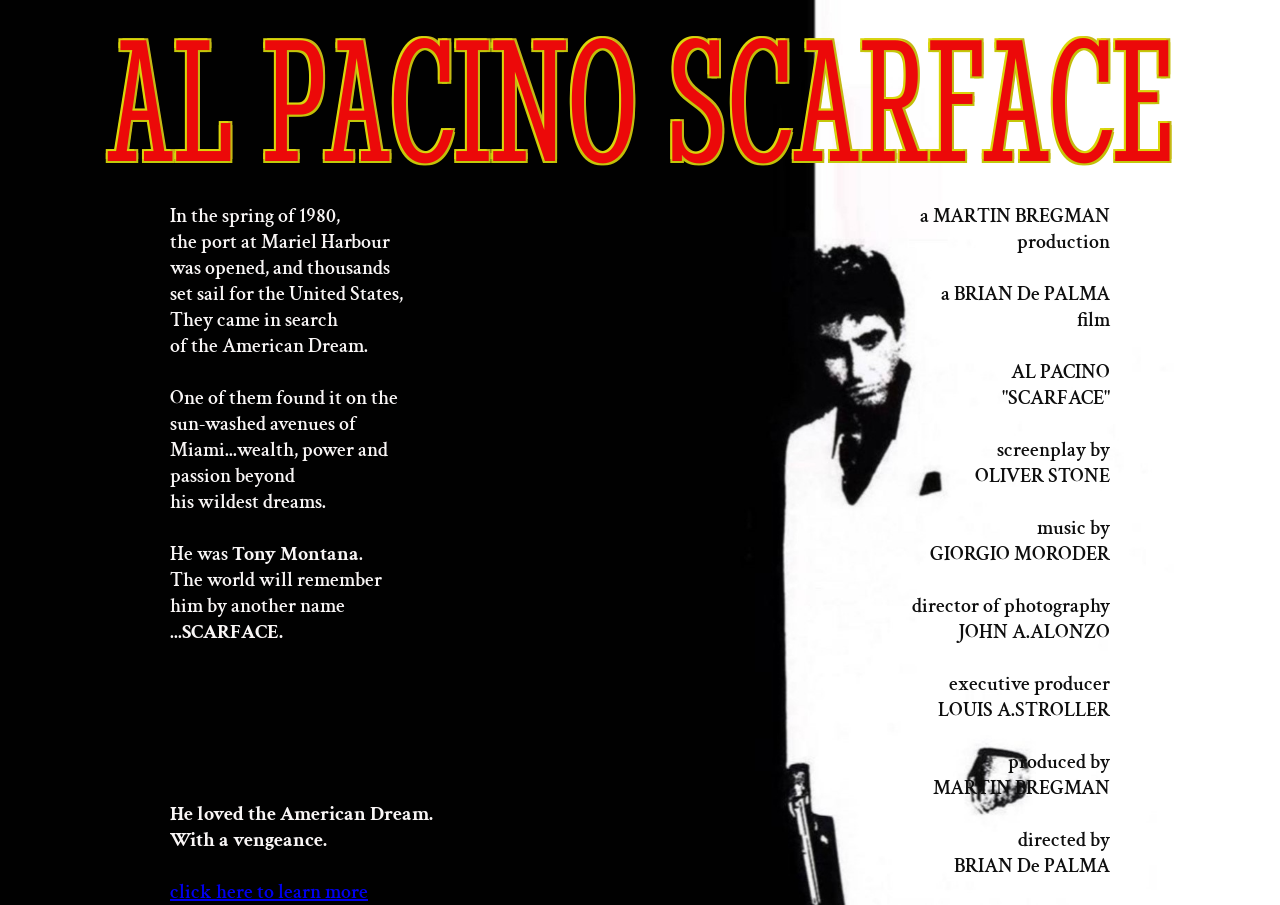
<file: index.html>
<!DOCTYPE html>
<html lang="en">
<!--head section-->

<head>
    <meta charset="UTF-8">
    <meta name="viewport" content="width=device-width, initial-scale=1.0">
    <!--title of the website-->
    <title>SCARFACE</title>
    <!--link for css file-->
    <link rel="stylesheet" href="styles.css">
    <!--link for icon-->
    <link rel="icon" href="images/scarface.jpg" type="image/jpg">
    <!--link for google fonts-->
    <link rel="preconnect" href="https://fonts.googleapis.com">
    <link rel="preconnect" href="https://fonts.gstatic.com" crossorigin>
    <link
        href="https://fonts.googleapis.com/css2?family=Crimson+Text:wght@400;600&family=Stint+Ultra+Condensed&display=swap"
        rel="stylesheet">
</head>
<!--body section-->

<body>
    <!--header section-->
    <header>
        <h1>AL PACINO SCARFACE</h1>
    </header>
    <!--main section-->
    <main>
        <section class="poster" id="poster">
            <!--left section-->
            <div class="story" id="story">
                <p>In the spring of 1980,<br>the port at Mariel Harbour<br>was opened, and thousands<br>set sail for the
                    United States,<br>They came in search<br>of the American Dream.</p>
                <br>
                <p>One of them found it on the<br>sun-washed avenues of<br>Miami...wealth, power and<br>passion
                    beyond<br>his wildest dreams.</p>
                <br>
                <p>He was <strong>Tony Montana</strong>.<br>The world will remember<br>him by another
                    name<br>...<strong>SCARFACE.</strong></p>
                <br>
                <br>
                <br>
                <br>
                <br>
                <br>
                <p><strong>He loved the American Dream.<br>With a vengeance.</strong></p>
            </div>
            <!--right section-->
            <div class="credits" id="credits">
                <p>a MARTIN BREGMAN<br>production</p>
                <br>
                <p>a BRIAN De PALMA<br>film</p>
                <br>
                <p>AL PACINO<br>"SCARFACE"</p>
                <br>
                <p>screenplay by<br>OLIVER STONE</p>
                <br>
                <p>music by<br>GIORGIO MORODER</p>
                <br>
                <p>director of photography<br>JOHN A.ALONZO</p>
                <br>
                <p>executive producer<br>LOUIS A.STROLLER</p>
                <br>
                <p>produced by<br>MARTIN BREGMAN</p>
                <br>
                <p>directed by<br>BRIAN De PALMA</p>
            </div>
        </section>
    </main>
    <!--footer section-->
    <footer>
        <!--link for next page-->
        <div class="more">
            <p><a href="info.html">click here to learn more</a></p>
        </div>
    </footer>
</body>

</html>
</file>
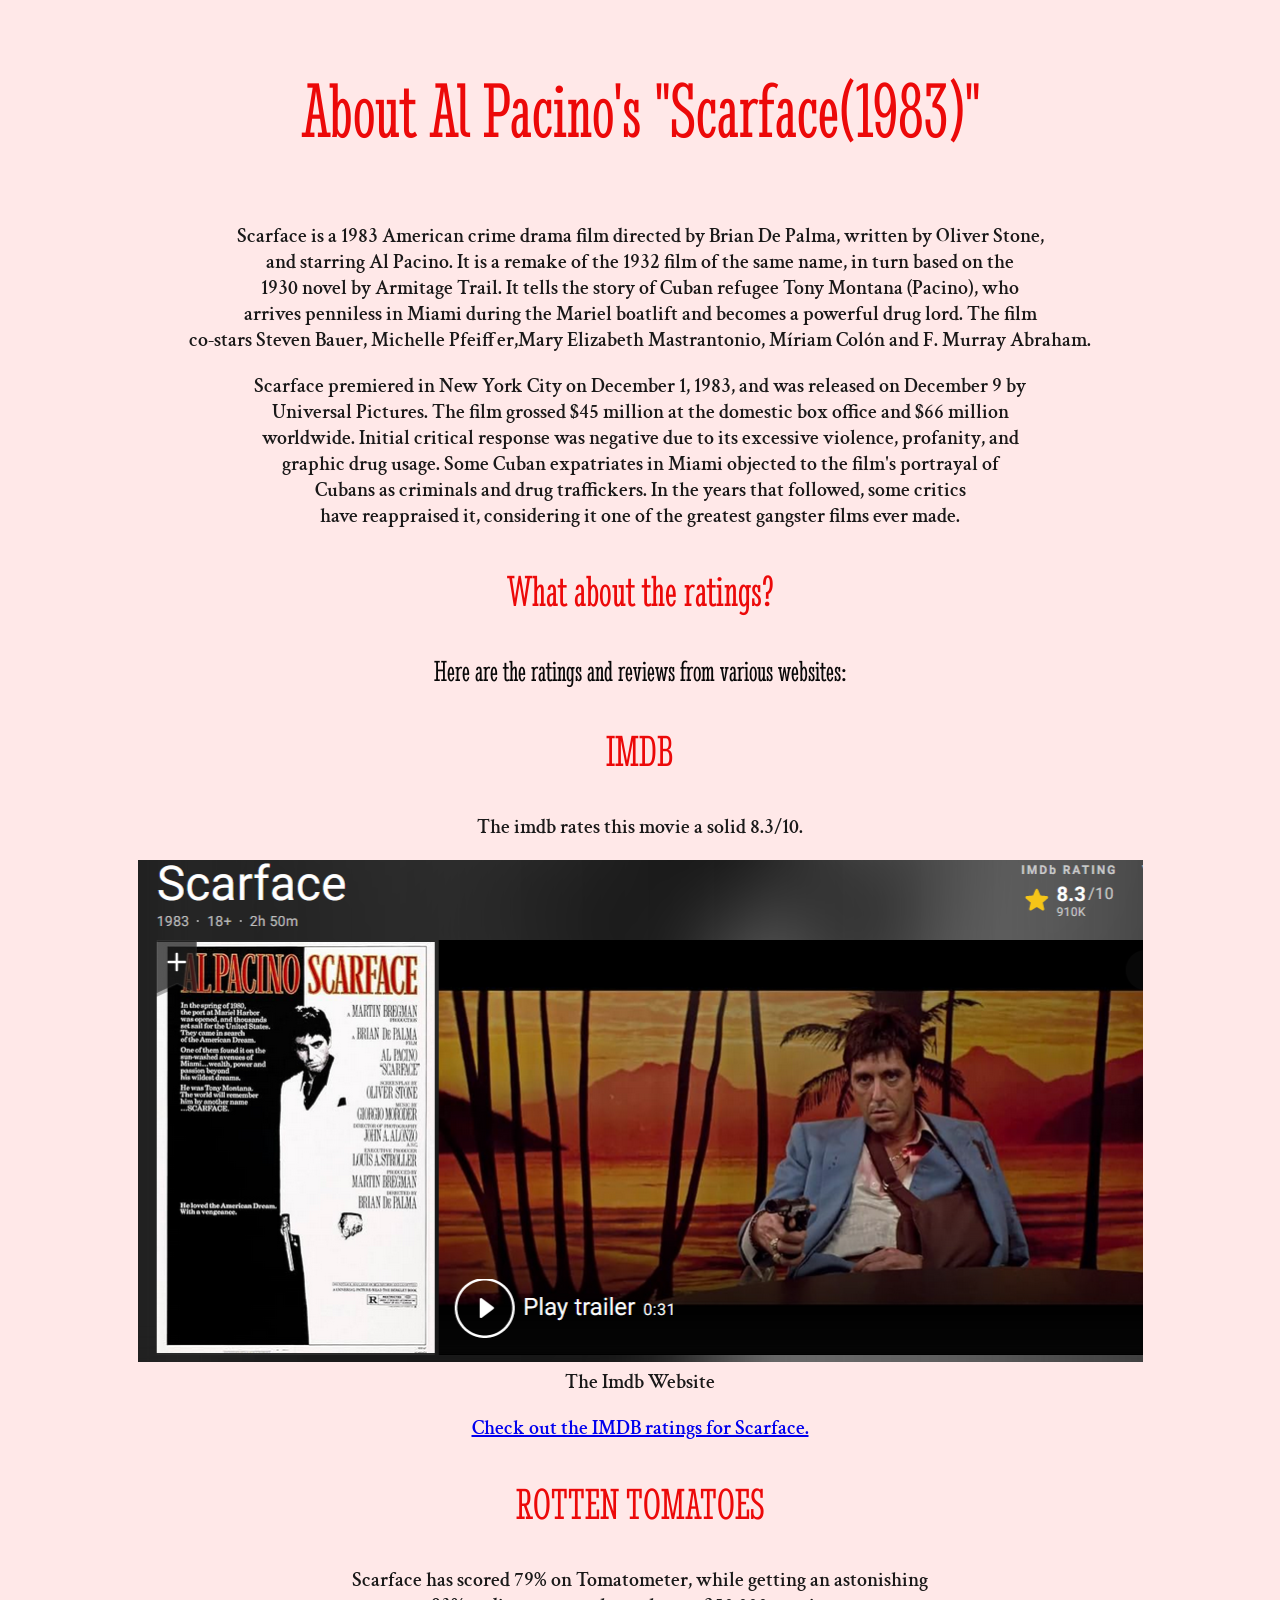
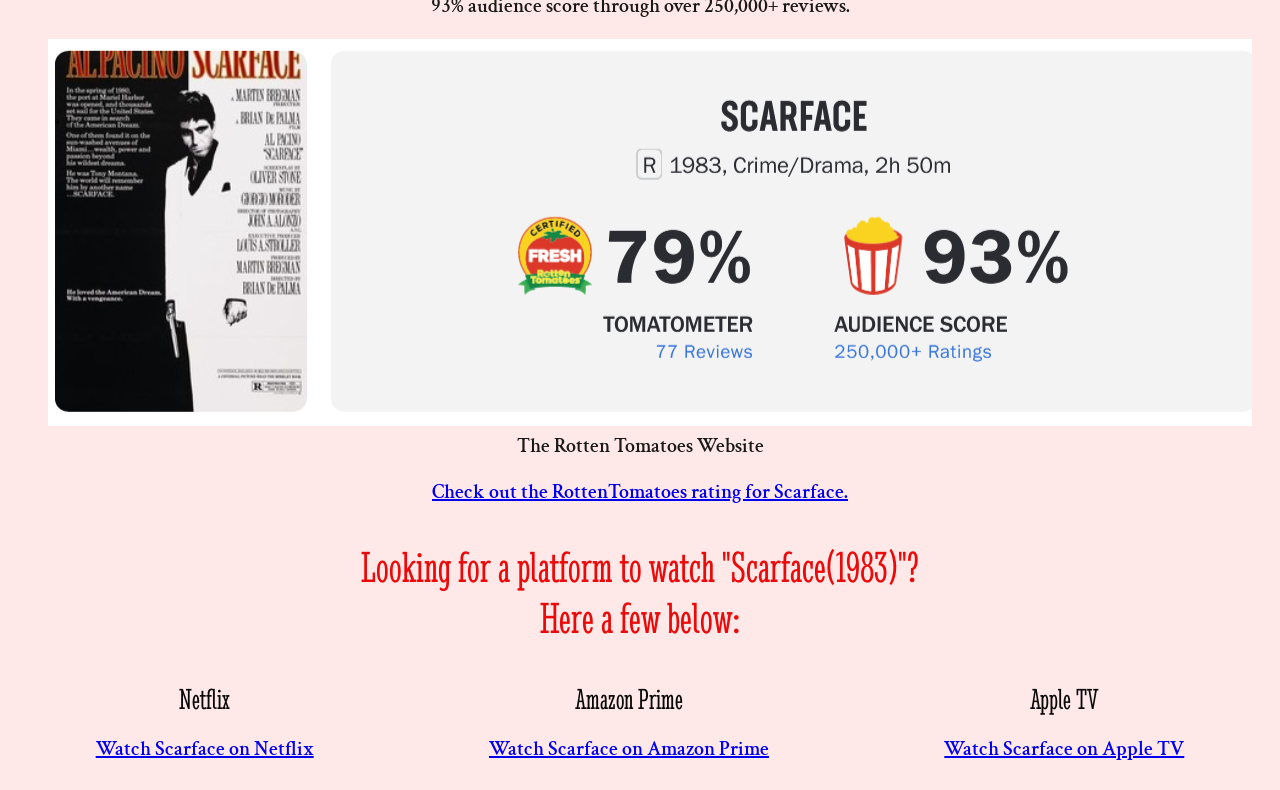
<file: info.html>
<!DOCTYPE html>
<html lang="en">
<!--head section-->

<head>
    <meta charset="UTF-8">
    <meta name="viewport" content="width=device-width, initial-scale=1.0">
    <!--title of the website-->
    <title>About Scarface</title>
    <!--link for css file-->
    <link rel="stylesheet" href="infostyles.css">
    <!--link for google fonts-->
    <link rel="preconnect" href="https://fonts.googleapis.com">
    <link rel="preconnect" href="https://fonts.gstatic.com" crossorigin>
    <link
        href="https://fonts.googleapis.com/css2?family=Crimson+Text:wght@400;600&family=Stint+Ultra+Condensed&display=swap"
        rel="stylesheet">
</head>
<!--body section-->

<body>
    <!--header section-->
    <header>
        <section>
            <!--page heading-->
            <div class="heads" id="heads">
                <h1>About Al Pacino's "Scarface(1983)"</h1>
            </div>
            <!--summary paragraphs-->
            <div class="summary" id="summary">
                <p>Scarface is a 1983 American crime drama film directed by Brian De Palma, written by Oliver Stone,<br>
                    and starring Al Pacino. It is a remake of the 1932 film of the same name, in turn based on the<br>
                    1930 novel by Armitage Trail. It tells the story of Cuban refugee Tony Montana (Pacino), who<br>
                    arrives penniless in Miami during the Mariel boatlift and becomes a powerful drug lord. The film<br>
                    co-stars Steven Bauer, Michelle Pfeiffer,Mary Elizabeth Mastrantonio, Míriam Colón and F.
                    Murray Abraham.</p>
                <p>Scarface premiered in New York City on December 1, 1983, and was released on December 9 by<br>
                    Universal Pictures. The film grossed $45 million at the domestic box office and $66 million<br>
                    worldwide. Initial critical response was negative due to its excessive violence, profanity, and<br>
                    graphic drug usage. Some Cuban expatriates in Miami objected to the film's portrayal of<br>
                    Cubans as criminals and drug traffickers. In the years that followed, some critics<br> have
                    reappraised it, considering it one of the greatest gangster films ever made.</p>
            </div>
        </section>
    </header>
    <!--main section-->
    <main>
        <!--movie ratings-->
        <section>
            <div class="ratings" id="ratings">
                <h2>What about the ratings?</h2>
                <h3>Here are the ratings and reviews from various websites:</h3>
            </div>
            <!--imdb ratings-->
            <div class="imdb" id="imdb">
                <h2>IMDB</h2>
                <p>The imdb rates this movie a solid 8.3/10.</p>
                <figure>
                    <img src="images/imdb.png" alt="imdb">
                    <figcaption>The Imdb Website</figcaption>
                </figure>
                <p><a href="https://www.imdb.com/title/tt0086250">Check out the IMDB ratings for Scarface.</a></p>
            </div>
            <!--rottentomatoes ratings-->
            <div class="rotten" id="rotten">
                <h2>ROTTEN TOMATOES</h2>
                <p>Scarface has scored 79% on Tomatometer, while getting an astonishing<br> 93% audience score through
                    over 250,000+ reviews.</p>
                <figure>
                    <img src="images/rottentomatoes.png" alt="rottentomatoes">
                    <figcaption>The Rotten Tomatoes Website</figcaption>
                </figure>
                <p><a href="https://www.rottentomatoes.com/m/scarface">Check out the RottenTomatoes rating for
                        Scarface.</a></p>
            </div>
        </section>
    </main>
    <!--footer section-->
    <footer>
        <div>
            <h2>Looking for a platform to watch "Scarface(1983)"?<br>Here a few below:</h2>
        </div>
        <div class="stream" id="stream">
            <div>
                <h3>Netflix</h3>
                <p><a href="https://www.netflix.com/ca/title/60029681?source=35">Watch Scarface on Netflix</a></p>
            </div>
            <div>
                <h3>Amazon Prime</h3>
                <p><a
                        href="https://www.primevideo.com/dp/amzn1.dv.gti.73f61125-d1ca-4887-8a94-addf0fd18074?autoplay=0&ref_=atv_cf_strg_wb">Watch
                        Scarface on Amazon Prime</a></p>
            </div>
            <div>
                <h3>Apple TV</h3>
                <p><a href="https://tv.apple.com/ca/movie/scarface-1983/umc.cmc.5s65ef1j9sxh2wrizh9v6mvf8?action=play">Watch
                        Scarface on Apple TV</a></p>
            </div>
        </div>
    </footer>
</body>

</html>
</file>
<file: styles.css>
* {
    margin: 0;
    padding: 0;
}

body {
    background-image: url(images/scarface_.jpg);
    background-size: cover;
    background-color: black;
    background-position: top left;
    background-repeat: no-repeat;
}

h1 {
    font-size: 180px;
    text-align: center;
    font-family: "Stint Ultra Condensed", serif;
    font-weight: 400;
    font-style: normal;
    color: rgb(236, 9, 9);
    text-shadow:
        -2px -2px 0 #dad60a,
        2px -2px 0 #c4b815,
        -2px 2px 0 #c4c70a,
        2px 2px 0 #c2bf08;
}

.poster {
    display: flex;
}

.story {
    flex: 1;
    font-family: "Crimson Text", serif;
    font-weight: 600;
    font-style: normal;
    font-size: 20px;
    padding-left: 170px;
    color: rgb(248, 245, 245);
}

.credits {
    flex: 1;
    font-family: "Crimson Text", serif;
    font-weight: 600;
    font-style: normal;
    text-align: right;
    font-size: 20px;
    padding-right: 170px;
    color: rgb(15, 15, 15);
}

footer {
    font-family: "Crimson Text", serif;
    font-weight: 600;
    font-style: normal;
    font-size: 20px;
    padding-left: 170px;
    color: rgb(252, 250, 250);
}
</file>
<file: infostyles.css>
body {
    background-color: rgb(255, 232, 232);
}

h1 {
    font-size: 80px;
    text-align: center;
    font-family: "Stint Ultra Condensed", serif;
    font-weight: 400;
    font-style: normal;
    color: rgb(236, 9, 9);
}

.summary {
    text-align: center;
    font-family: "Crimson Text", serif;
    font-weight: 600;
    font-style: normal;
    font-size: 20px;
    color: rgb(26, 25, 25);
}

h2 {
    font-size: 45px;
    text-align: center;
    font-family: "Stint Ultra Condensed", serif;
    font-weight: 400;
    font-style: normal;
    color: rgb(236, 9, 9);
}

h3 {
    font-size: 30px;
    text-align: center;
    font-family: "Stint Ultra Condensed", serif;
    font-weight: 400;
    font-style: normal;
    color: rgb(8, 8, 8);
}

main {
    text-align: center;
    font-family: "Crimson Text", serif;
    font-weight: 600;
    font-style: normal;
    font-size: 20px;
    color: rgb(26, 25, 25);
}

footer {
    text-align: center;
    font-family: "Crimson Text", serif;
    font-weight: 600;
    font-style: normal;
    font-size: 20px;
    color: rgb(26, 25, 25);
}

.stream {
    display: flex;
    flex-direction: row;
    justify-content: space-around;
}

.stream h3 {
    margin: 0;
}
</file>
